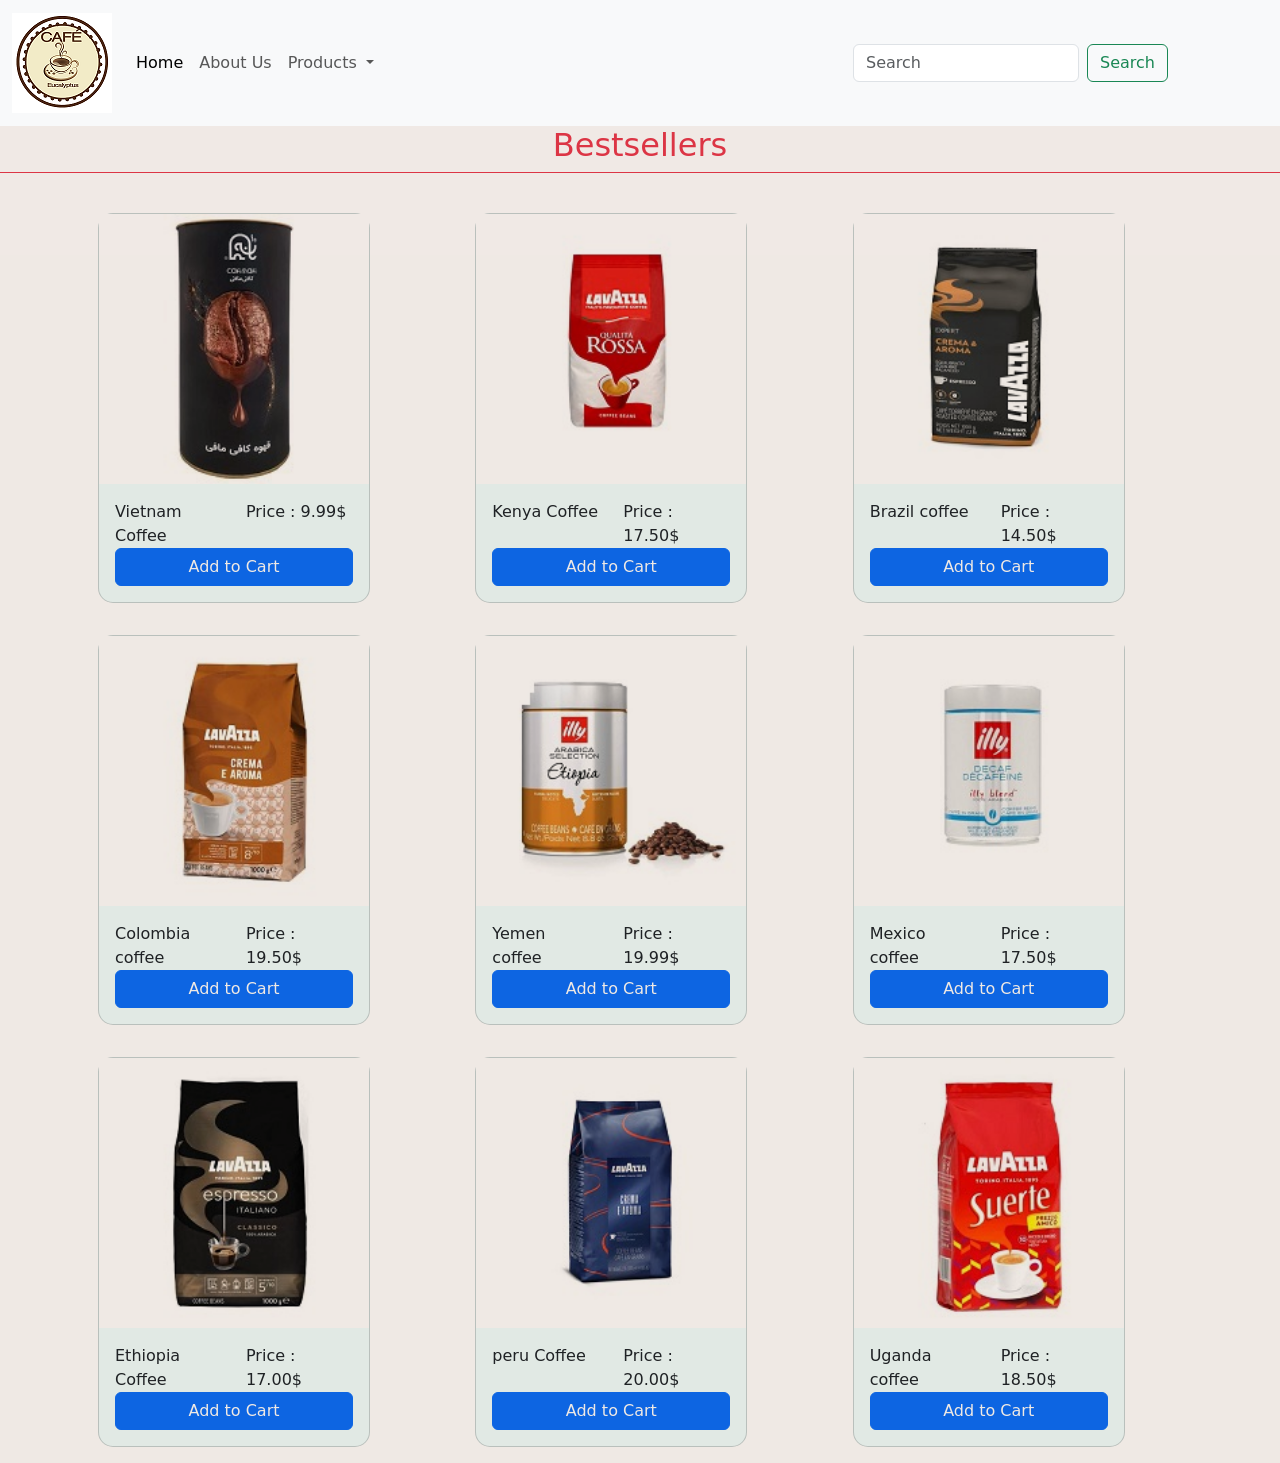
<file: index3.html>
<!DOCTYPE html>
<html lang="en" dir="ltr">

<head>
    <meta charset="UTF-8">
    <meta name="viewport" content="width=device-width, initial-scale=1.0">
    <title>Bestsellers</title>
    <link rel="stylesheet" href="bootstrap.min.css">
    <link rel="stylesheet" href="CSS/style2.css">
</head>

<body>
    <div class="contenier-fluid">
        <nav class="navbar navbar-expand-lg bg-body-tertiary">
            <div class="container-fluid ">
                <a class="navbar-brand" href="#">
                    <img src="img/LOGO CAFE - Made with PosterMyWall.png" alt="">
                </a>
                <button class="navbar-toggler" type="button" data-bs-toggle="collapse"
                    data-bs-target="#navbarSupportedContent" aria-controls="navbarSupportedContent"
                    aria-expanded="false" aria-label="Toggle navigation">
                    <span class="navbar-toggler-icon"></span>
                </button>
                <div class="collapse navbar-collapse d1" id="navbarSupportedContent">
                    <ul class="navbar-nav me-auto mb-2 mb-lg-0 ">
                        <li class="nav-item">
                            <a class="nav-link active" aria-current="page" href="index.html">Home</a>
                        </li>
                        <li class="nav-item">
                            <a class="nav-link" href="#">About Us</a>
                        </li>
                        <li class="nav-item dropdown">
                            <a class="nav-link dropdown-toggle" href="#" role="button" data-bs-toggle="dropdown"
                                aria-expanded="false">
                                Products
                            </a>
                            <ul class="dropdown-menu">
                                <li><a class="dropdown-item" href="#">Bestsellers</a></li>
                            </ul>
                        </li>
                    </ul>
                    <form class="d-flex" role="search">
                        <input class="form-control me-2" type="search" placeholder="Search" aria-label="Search">
                        <button class="btn btn-outline-success" type="submit">Search</button>
                    </form>
                </div>
            </div>
        </nav>
        <div class="w-100"></div>
        <div class="h2 pb-2 mb-4 text-danger border-bottom border-danger d2">
            Bestsellers
        </div>

        <div class="w-100"></div>
        <div class="container">
            <div class="row row-cols-1 row-cols-md-3 g-5 p-3">
                <div class="col">
                    <div class="card" style="width: 17rem;">
                        <img src="img/253161.jpg" class="card-img-top" alt="...">
                        <div class="card-body">
                            <div class="row">
                                <div class="col">
                                    Vietnam Coffee
                                </div>
                                <div class="col">
                                    Price : 9.99$
                                </div>
                                <div class="d-grid">
                                    <button class="btn btn-primary" type="button" onclick="addtoCart('قهوه ویتنام')">Add
                                        to
                                        Cart</button>
                                </div>
                            </div>
                        </div>
                    </div>
                </div>
                <div class="col">
                    <div class="card" style="width: 17rem;">
                        <img src="img/10.020..jpg" class="card-img-top" alt="...">
                        <div class="card-body">
                            <div class="row">
                                <div class="col">
                                    Kenya Coffee
                                </div>
                                <div class="col">
                                    Price : 17.50$
                                </div>
                                <div class="d-grid">
                                    <button class="btn btn-primary" type="button">Add to Cart</button>
                                </div>
                            </div>
                        </div>
                    </div>
                </div>
                <div class="col">
                    <div class="card" style="width: 17rem;">
                        <img src="img/aroma-expert.jpg" class="card-img-top" alt="...">
                        <div class="card-body">
                            <div class="row">
                                <div class="col">
                                    Brazil coffee
                                </div>
                                <div class="col">
                                    Price : 14.50$
                                </div>
                                <div class="d-grid">
                                    <button class="btn btn-primary" type="button">Add to Cart</button>
                                </div>
                            </div>
                        </div>
                    </div>
                </div>
            </div>
            <div class="row row-cols-1 row-cols-md-3 g-5 p-3">
                <div class="col">
                    <div class="card" style="width: 17rem;">
                        <img src="img/crema-e-aroma.jpg" class="card-img-top" alt="...">
                        <div class="card-body">
                            <div class="row">
                                <div class="col">
                                    Colombia coffee
                                </div>
                                <div class="col">
                                    Price : 19.50$
                                </div>
                                <div class="d-grid">
                                    <button class="btn btn-primary" type="button">Add to Cart</button>
                                </div>
                            </div>
                        </div>
                    </div>
                </div>
                <div class="col">
                    <div class="card" style="width: 17rem;">
                        <img src="img/etiopia.jpg" class="card-img-top" alt="...">
                        <div class="card-body">
                            <div class="row">
                                <div class="col">
                                    Yemen coffee
                                </div>
                                <div class="col">
                                    Price : 19.99$
                                </div>
                                <div class="d-grid">
                                    <button class="btn btn-primary" type="button">Add to Cart</button>
                                </div>
                            </div>
                        </div>

                    </div>
                </div>
                <div class="col">
                    <div class="card" style="width: 17rem;">
                        <img src="img/Illy-Dek-Coffee-Bean.jpg" class="card-img-top" alt="...">
                        <div class="card-body">
                            <div class="row">
                                <div class="col">
                                    Mexico coffee
                                </div>
                                <div class="col">
                                    Price : 17.50$
                                </div>
                                <div class="d-grid">
                                    <button class="btn btn-primary" type="button">Add to Cart</button>
                                </div>
                            </div>
                        </div>
                    </div>
                </div>
            </div>
            <div class="row row-cols-1 row-cols-md-3 g-5 p-3">
                <div class="col">
                    <div class="card" style="width: 17rem;">
                        <img src="img/lavazza-italiano-espresoo.jpg" class="card-img-top" alt="...">
                        <div class="card-body">
                            <div class="row">
                                <div class="col">
                                    Ethiopia Coffee
                                </div>
                                <div class="col">
                                    Price : 17.00$
                                </div>
                                <div class="d-grid">
                                    <button class="btn btn-primary" type="button">Add to Cart</button>
                                </div>
                            </div>
                        </div>
                    </div>
                </div>
                <div class="col">
                    <div class="card gx-4" style="width: 17rem;">
                        <img src="img/water-mark-shop5.jpg" class="card-img-top" alt="...">
                        <div class="card-body">
                            <div class="row">
                                <div class="col">
                                    peru Coffee
                                </div>
                                <div class="col">
                                    Price : 20.00$
                                </div>
                                <div class="d-grid">
                                    <button class="btn btn-primary" type="button">Add to Cart</button>
                                </div>
                            </div>
                        </div>
                    </div>
                </div>
                <div class="col">
                    <div class="card gx-4" style="width: 17rem;">
                        <img src="img/suerte-lavazza.jpg" class="card-img-top" alt="...">
                        <div class="card-body">
                            <div class="row">
                                <div class="col">
                                    Uganda coffee
                                </div>
                                <div class="col">
                                    Price : 18.50$
                                </div>
                                <div class="d-grid">
                                    <button class="btn btn-primary" type="button">Add to Cart</button>
                                </div>
                            </div>
                        </div>
                    </div>
                </div>
            </div>
        </div>
    </div>


    <script src="bootstrap.bundle.min.js"></script>
</body>

</html>
</file>
<file: CSS/style2.css>
@font-face {
    font-family: 'FarYas';
    src: url(../font/Far_Yas.ttf);
}

@font-face {
    font-family: 'FarZar';
    src: url(../font/Far_Zar.ttf);
}

@font-face {
    font-family: 'FarDiplomat';
    src: url(../font/Far_Diplomat.ttf);
}

body {
    background-color: #eae1dbbb;
}

.d1 {
    direction: ltr;
    margin-inline-end: 100px;
}

.d2 {
    text-align: center;
}

.d3 {
    direction: ltr;
}

.card {
    border-radius: 15px;
    background-color: azure;
    mix-blend-mode: multiply;
}
</file>
